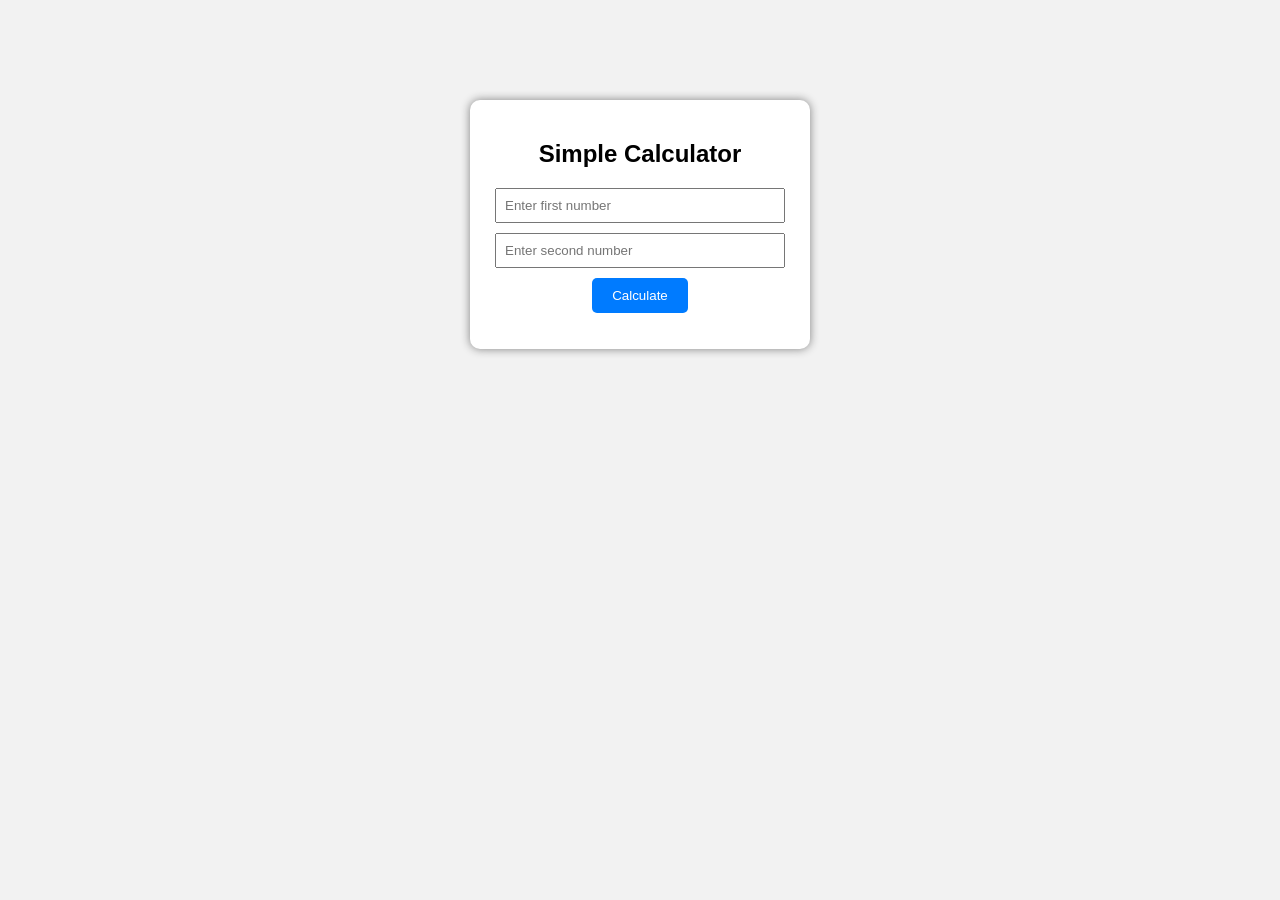
<file: mid term 1 solution/index.html>
<!DOCTYPE html>
<html>
<head>
    <title>Simple Calculator</title>
    <link rel="stylesheet" href="style.css">
</head>
<body>
<div class="container">
<h2>Simple Calculator</h2>
<input type="number" id="num1" placeholder="Enter first number">
<input type="number" id="num2" placeholder="Enter second number">
<button onclick="calculate()">Calculate</button>
<p id="result"></p>
</div>
<script src="script.js"></script>
</body>
</html>
</file>
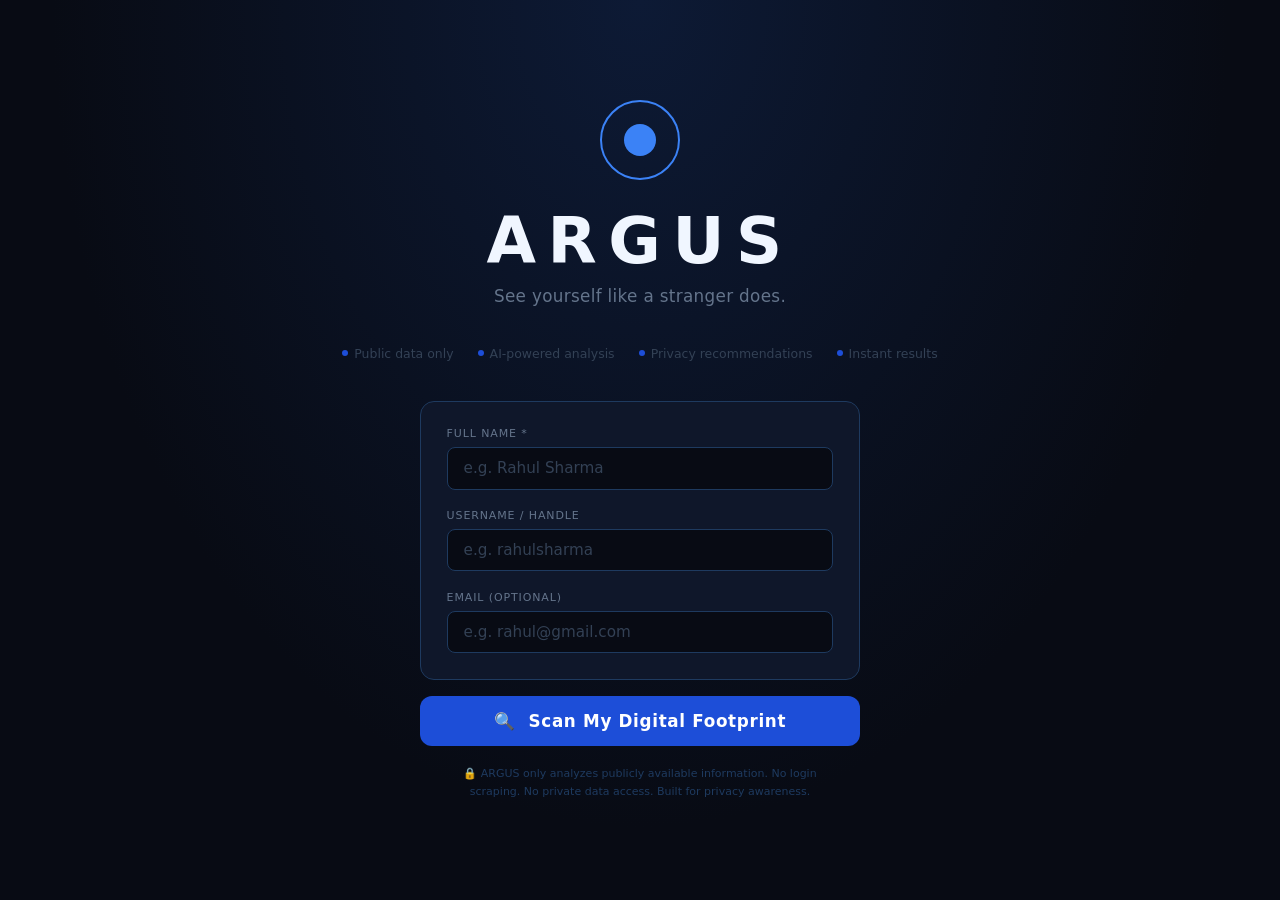
<file: argus.html>
<!DOCTYPE html>
<html lang="en">
<head>
<meta charset="UTF-8"/>
<meta name="viewport" content="width=device-width, initial-scale=1.0"/>
<title>ARGUS — Digital Footprint Scanner</title>
<style>
*{box-sizing:border-box;margin:0;padding:0;}
body{font-family:'Inter',system-ui,sans-serif;background:#080b14;color:#e2e8f0;min-height:100vh;}
.screen{display:none;width:100%;}
.screen.active{display:flex;flex-direction:column;}

/* LANDING */
#s-land{align-items:center;justify-content:center;min-height:100vh;text-align:center;padding:3rem 2rem;background:radial-gradient(ellipse at 50% 0%,#0d1a35 0%,#080b14 65%);}
.eye-ring{width:80px;height:80px;margin:0 auto 1.5rem;border-radius:50%;border:2px solid #3b82f6;display:flex;align-items:center;justify-content:center;position:relative;animation:pulse-ring 2.5s ease-in-out infinite;}
@keyframes pulse-ring{0%,100%{box-shadow:0 0 0 0 rgba(59,130,246,0.4);}50%{box-shadow:0 0 0 14px rgba(59,130,246,0);}}
.eye-ring::before{content:'';width:32px;height:32px;border-radius:50%;background:#3b82f6;animation:pulse-core 2.5s ease-in-out infinite;}
@keyframes pulse-core{0%,100%{opacity:1;transform:scale(1);}50%{opacity:0.5;transform:scale(0.8);}}
.logo-title{font-size:clamp(2.4rem,6vw,4rem);font-weight:700;letter-spacing:0.18em;color:#f0f6ff;text-transform:uppercase;margin-bottom:0.5rem;}
.logo-tag{font-size:1.05rem;color:#64748b;margin-bottom:2.5rem;font-weight:300;letter-spacing:0.02em;}
.input-wrap{width:100%;max-width:440px;background:#0f172a;border:1px solid #1e3a5f;border-radius:14px;padding:1.6rem;margin-bottom:1rem;}
.input-label{display:block;font-size:11px;color:#64748b;letter-spacing:0.08em;text-transform:uppercase;margin-bottom:0.45rem;text-align:left;}
.input-field{width:100%;background:#080b14;border:1px solid #1e3a5f;border-radius:8px;padding:0.7rem 1rem;color:#e2e8f0;font-size:0.95rem;outline:none;transition:border-color 0.2s;font-family:inherit;margin-bottom:1rem;}
.input-field:last-of-type{margin-bottom:0;}
.input-field:focus{border-color:#3b82f6;}
.input-field::placeholder{color:#334155;}
.btn-scan{width:100%;max-width:440px;background:#1d4ed8;color:#fff;border:none;border-radius:12px;padding:0.95rem 2rem;font-size:1.05rem;font-weight:600;cursor:pointer;letter-spacing:0.04em;transition:background 0.2s,transform 0.1s;font-family:inherit;}
.btn-scan:hover{background:#2563eb;}
.btn-scan:active{transform:scale(0.98);}
.land-note{font-size:11px;color:#1e3a5f;margin-top:1.2rem;max-width:400px;line-height:1.6;}
.land-features{display:flex;gap:1.5rem;margin-bottom:2.5rem;flex-wrap:wrap;justify-content:center;}
.land-feat{font-size:0.78rem;color:#334155;display:flex;align-items:center;gap:6px;}
.feat-dot{width:6px;height:6px;border-radius:50%;background:#1d4ed8;}

/* LOADING */
#s-load{align-items:center;justify-content:center;min-height:100vh;padding:3rem 2rem;text-align:center;background:#080b14;}
.scan-eye-wrap{width:100px;height:100px;margin:0 auto 2rem;position:relative;}
.scan-eye-wrap svg{width:100%;height:100%;}
.scan-label{font-size:1.15rem;font-weight:600;color:#e2e8f0;margin-bottom:0.3rem;}
.scan-sub{font-size:0.82rem;color:#475569;margin-bottom:2rem;font-family:monospace;}
.progress-bar-wrap{width:100%;max-width:420px;background:#1e293b;border-radius:20px;height:5px;overflow:hidden;margin:0 auto 2.2rem;}
.progress-bar-fill{height:100%;background:linear-gradient(90deg,#1d4ed8,#38bdf8);border-radius:20px;width:0%;transition:width 0.7s cubic-bezier(.4,0,.2,1);}
.steps-list{list-style:none;width:100%;max-width:400px;text-align:left;margin:0 auto;}
.step-item{display:flex;align-items:center;gap:12px;padding:0.6rem 0.9rem;border-radius:8px;font-size:0.88rem;color:#475569;transition:color 0.3s,background 0.3s;margin-bottom:0.3rem;}
.step-item.active{color:#e2e8f0;background:#0f172a;}
.step-item.done{color:#22c55e;}
.step-dot{width:8px;height:8px;border-radius:50%;background:#1e293b;flex-shrink:0;transition:background 0.3s;font-size:9px;display:flex;align-items:center;justify-content:center;}
.step-item.active .step-dot{background:#3b82f6;animation:blink 0.9s ease-in-out infinite;}
.step-item.done .step-dot{background:#22c55e;}
@keyframes blink{0%,100%{opacity:1;}50%{opacity:0.2;}}

/* DASHBOARD */
#s-dash{flex-direction:column;min-height:100vh;}
.dash-top{display:flex;align-items:center;justify-content:space-between;padding:1rem 2rem;border-bottom:1px solid #0f172a;background:#080b14;position:sticky;top:0;z-index:10;}
.dash-logo{font-size:1rem;font-weight:700;color:#3b82f6;letter-spacing:0.12em;}
.dash-user{font-size:0.82rem;color:#475569;max-width:200px;overflow:hidden;text-overflow:ellipsis;white-space:nowrap;}
.dash-btns{display:flex;gap:8px;}
.btn-sm{font-size:0.78rem;color:#64748b;background:#0f172a;border:1px solid #1e293b;border-radius:6px;padding:0.35rem 0.8rem;cursor:pointer;font-family:inherit;transition:color 0.2s,border-color 0.2s;}
.btn-sm:hover{color:#e2e8f0;border-color:#334155;}
.dash-body{padding:1.5rem 2rem;max-width:1100px;margin:0 auto;width:100%;}

/* Shock Banner */
.shock-banner{background:linear-gradient(135deg,#1a0808,#1a0d08);border:1px solid #7f1d1d;border-radius:12px;padding:1.2rem 1.5rem;margin-bottom:1.5rem;display:flex;align-items:flex-start;gap:14px;}
.shock-icon{width:36px;height:36px;border-radius:50%;background:#7f1d1d;display:flex;align-items:center;justify-content:center;font-size:16px;font-weight:700;color:#ef4444;flex-shrink:0;}
.shock-text h3{font-size:1rem;font-weight:600;color:#ef4444;margin-bottom:0.3rem;}
.shock-text p{font-size:0.82rem;color:#991b1b;line-height:1.55;}

/* Stats row */
.stats-row{display:grid;grid-template-columns:repeat(4,minmax(0,1fr));gap:12px;margin-bottom:1.5rem;}
.stat-card{background:#0f172a;border:1px solid #1e293b;border-radius:12px;padding:1rem 1.2rem;text-align:center;}
.stat-card .s-label{font-size:10px;color:#475569;text-transform:uppercase;letter-spacing:0.08em;margin-bottom:0.5rem;display:block;}
.stat-card .s-val{font-size:1.8rem;font-weight:700;color:#e2e8f0;line-height:1;}
.stat-card .s-unit{font-size:0.7rem;color:#475569;margin-top:0.2rem;}

/* Two-col & Three-col */
.two-col{display:grid;grid-template-columns:1fr 1fr;gap:12px;margin-bottom:12px;}
.three-col{display:grid;grid-template-columns:1fr 1fr 1fr;gap:12px;margin-bottom:12px;}

/* Section card */
.sec-card{background:#0f172a;border:1px solid #1e293b;border-radius:12px;padding:1.1rem 1.3rem;}
.sec-label{font-size:10px;color:#475569;text-transform:uppercase;letter-spacing:0.09em;margin-bottom:0.9rem;display:block;}
.profile-text{font-size:0.85rem;color:#94a3b8;line-height:1.7;}

/* Risk meter */
.risk-meter{text-align:center;display:flex;flex-direction:column;align-items:center;}
.risk-gauge-wrap{position:relative;width:120px;height:120px;margin-bottom:0.7rem;}
.risk-gauge-wrap svg{width:100%;height:100%;}
.risk-num-overlay{position:absolute;top:50%;left:50%;transform:translate(-50%,-50%);text-align:center;}
.risk-big-num{font-size:1.8rem;font-weight:700;line-height:1;}
.risk-unit{font-size:9px;color:#475569;}
.risk-level-badge{font-size:0.82rem;font-weight:700;padding:0.25rem 0.8rem;border-radius:20px;margin-bottom:0.5rem;}
.risk-quote{font-size:0.72rem;color:#475569;line-height:1.5;max-width:160px;}

/* Links */
.link-item{display:flex;align-items:center;gap:10px;padding:0.55rem 0;border-bottom:1px solid #0d131f;font-size:0.82rem;}
.link-item:last-child{border-bottom:none;}
.link-favicon{width:14px;height:14px;border-radius:3px;background:#1e293b;flex-shrink:0;display:flex;align-items:center;justify-content:center;font-size:8px;color:#64748b;}
.link-url{color:#60a5fa;text-decoration:none;overflow:hidden;text-overflow:ellipsis;white-space:nowrap;flex:1;}
.link-url:hover{text-decoration:underline;}
.link-src{font-size:0.7rem;color:#334155;flex-shrink:0;background:#0d131f;padding:2px 6px;border-radius:4px;}

/* Entity chips */
.chips-wrap{display:flex;flex-wrap:wrap;gap:7px;}
.chip{background:#1e293b;border:1px solid #334155;border-radius:20px;padding:0.28rem 0.75rem;font-size:0.75rem;color:#94a3b8;display:flex;align-items:center;gap:5px;cursor:default;}
.chip:hover{background:#263244;}
.chip.loc{border-color:#1d4ed8;color:#93c5fd;background:#0c1a33;}
.chip.org{border-color:#5b21b6;color:#c4b5fd;background:#130d24;}
.chip.email{border-color:#0f766e;color:#5eead4;background:#071a18;}
.chip.person{border-color:#854d0e;color:#fcd34d;background:#1c1004;}
.chip.phone{border-color:#6b21a8;color:#e879f9;background:#160d20;}

/* Risk factors */
.factor-item{display:flex;align-items:center;gap:10px;padding:0.5rem 0;border-bottom:1px solid #0d131f;font-size:0.83rem;}
.factor-item:last-child{border-bottom:none;}
.factor-badge{width:18px;height:18px;border-radius:50%;display:flex;align-items:center;justify-content:center;font-size:9px;font-weight:700;flex-shrink:0;}
.f-danger{background:#7f1d1d;color:#ef4444;}
.f-warn{background:#78350f;color:#f59e0b;}
.f-ok{background:#14532d;color:#22c55e;}

/* Recommendations */
.rec-item{display:flex;align-items:flex-start;gap:10px;padding:0.6rem 0.9rem;margin-bottom:7px;background:#051a10;border:1px solid #14532d;border-radius:8px;font-size:0.82rem;color:#86efac;line-height:1.5;}
.rec-icon{flex-shrink:0;font-size:14px;margin-top:1px;color:#22c55e;}
.rec-item:last-child{margin-bottom:0;}

/* Bottom bar */
.bottom-btns{display:flex;gap:12px;margin-top:1.5rem;padding-top:1.5rem;border-top:1px solid #0f172a;}
.btn-primary{flex:1;background:#1d4ed8;color:#fff;border:none;border-radius:10px;padding:0.75rem;font-size:0.88rem;cursor:pointer;font-family:inherit;font-weight:600;transition:background 0.2s;}
.btn-primary:hover{background:#2563eb;}
.btn-secondary{flex:1;background:#0f172a;color:#64748b;border:1px solid #1e293b;border-radius:10px;padding:0.75rem;font-size:0.88rem;cursor:pointer;font-family:inherit;font-weight:500;transition:all 0.2s;}
.btn-secondary:hover{color:#e2e8f0;border-color:#334155;}

.disclaimer{font-size:10px;color:#1e293b;text-align:center;padding:1rem 2rem 1.5rem;line-height:1.6;}

/* Responsive */
@media(max-width:700px){
  .stats-row{grid-template-columns:1fr 1fr;}
  .two-col,.three-col{grid-template-columns:1fr;}
  .dash-body{padding:1rem;}
  .dash-top{padding:0.9rem 1rem;}
  .shock-banner{flex-direction:column;gap:10px;}
}
@media(max-width:400px){
  .stats-row{grid-template-columns:1fr 1fr;}
}

/* Toast */
.toast{position:fixed;bottom:2rem;left:50%;transform:translateX(-50%) translateY(60px);background:#1d4ed8;color:#fff;padding:0.7rem 1.5rem;border-radius:10px;font-size:0.85rem;opacity:0;transition:opacity 0.3s,transform 0.3s;pointer-events:none;z-index:999;}
.toast.show{opacity:1;transform:translateX(-50%) translateY(0);}
</style>
</head>
<body>

<!-- LANDING -->
<div id="s-land" class="screen active">
  <div class="eye-ring"></div>
  <div class="logo-title">ARGUS</div>
  <div class="logo-tag">See yourself like a stranger does.</div>
  <div class="land-features">
    <span class="land-feat"><span class="feat-dot"></span>Public data only</span>
    <span class="land-feat"><span class="feat-dot"></span>AI-powered analysis</span>
    <span class="land-feat"><span class="feat-dot"></span>Privacy recommendations</span>
    <span class="land-feat"><span class="feat-dot"></span>Instant results</span>
  </div>
  <div class="input-wrap">
    <label class="input-label">Full Name *</label>
    <input class="input-field" id="inp-name" type="text" placeholder="e.g. Rahul Sharma" autocomplete="name"/>
    <label class="input-label" style="margin-top:0.2rem">Username / Handle</label>
    <input class="input-field" id="inp-user" type="text" placeholder="e.g. rahulsharma" autocomplete="off"/>
    <label class="input-label" style="margin-top:0.2rem">Email (optional)</label>
    <input class="input-field" id="inp-email" type="email" placeholder="e.g. rahul@gmail.com" autocomplete="email"/>
  </div>
  <button class="btn-scan" id="btn-scan-start">&#x1F50D;&nbsp; Scan My Digital Footprint</button>
  <p class="land-note">&#x1F512; ARGUS only analyzes publicly available information. No login scraping. No private data access. Built for privacy awareness.</p>
</div>

<!-- LOADING -->
<div id="s-load" class="screen">
  <div class="scan-eye-wrap">
    <svg viewBox="0 0 100 100" fill="none" xmlns="http://www.w3.org/2000/svg">
      <circle cx="50" cy="50" r="46" stroke="#1e3a5f" stroke-width="1.5"/>
      <circle cx="50" cy="50" r="36" stroke="#1d4ed8" stroke-width="1" stroke-dasharray="5 4">
        <animateTransform attributeName="transform" type="rotate" from="0 50 50" to="360 50 50" dur="3s" repeatCount="indefinite"/>
      </circle>
      <circle cx="50" cy="50" r="24" stroke="#3b82f6" stroke-width="1" stroke-dasharray="3 6" opacity="0.5">
        <animateTransform attributeName="transform" type="rotate" from="360 50 50" to="0 50 50" dur="5s" repeatCount="indefinite"/>
      </circle>
      <circle cx="50" cy="50" r="14" fill="#0f172a" stroke="#1d4ed8" stroke-width="1.5"/>
      <circle cx="50" cy="50" r="8" fill="#3b82f6">
        <animate attributeName="opacity" values="1;0.3;1" dur="1.4s" repeatCount="indefinite"/>
        <animate attributeName="r" values="8;6;8" dur="1.4s" repeatCount="indefinite"/>
      </circle>
      <circle cx="50" cy="50" r="3" fill="#bfdbfe"/>
    </svg>
  </div>
  <div class="scan-label" id="scan-label">Initializing scan…</div>
  <div class="scan-sub" id="scan-sub">Connecting to public data sources</div>
  <div class="progress-bar-wrap">
    <div class="progress-bar-fill" id="prog-fill"></div>
  </div>
  <ul class="steps-list" id="steps-list">
    <li class="step-item" data-step="0"><span class="step-dot"></span>Searching public sources</li>
    <li class="step-item" data-step="1"><span class="step-dot"></span>Scanning social profiles</li>
    <li class="step-item" data-step="2"><span class="step-dot"></span>Extracting named entities</li>
    <li class="step-item" data-step="3"><span class="step-dot"></span>Building your digital identity</li>
    <li class="step-item" data-step="4"><span class="step-dot"></span>Calculating exposure risks</li>
    <li class="step-item" data-step="5"><span class="step-dot"></span>Generating recommendations</li>
  </ul>
</div>

<!-- DASHBOARD -->
<div id="s-dash" class="screen">
  <div class="dash-top">
    <div class="dash-logo">&#x1F441; ARGUS</div>
    <div class="dash-user" id="dash-username">—</div>
    <div class="dash-btns">
      <button class="btn-sm" id="btn-rescan">&#x1F504; Scan Again</button>
      <button class="btn-sm" id="btn-export">&#x1F4E5; Export</button>
    </div>
  </div>

  <div class="dash-body">

    <!-- Shock banner -->
    <div class="shock-banner">
      <div class="shock-icon">!</div>
      <div class="shock-text">
        <h3>A stranger can find this about you in under 5 seconds.</h3>
        <p>Your name, location, email, and social presence are indexed across multiple public platforms and searchable by anyone — right now, without any special tools.</p>
      </div>
    </div>

    <!-- Stats -->
    <div class="stats-row">
      <div class="stat-card">
        <span class="s-label">Sources Found</span>
        <div class="s-val" id="stat-sources">—</div>
        <div class="s-unit">public pages</div>
      </div>
      <div class="stat-card">
        <span class="s-label">Risk Score</span>
        <div class="s-val" id="stat-risk" style="color:#ef4444">—</div>
        <div class="s-unit" id="stat-risk-label">out of 100</div>
      </div>
      <div class="stat-card">
        <span class="s-label">Entities Found</span>
        <div class="s-val" id="stat-entities" style="color:#f59e0b">—</div>
        <div class="s-unit">data points</div>
      </div>
      <div class="stat-card">
        <span class="s-label">Platforms</span>
        <div class="s-val" id="stat-platforms" style="color:#60a5fa">—</div>
        <div class="s-unit">profiles indexed</div>
      </div>
    </div>

    <!-- Profile + Risk -->
    <div class="two-col">
      <div class="sec-card">
        <span class="sec-label">&#x1F916; AI-Generated Profile Summary</span>
        <p class="profile-text" id="profile-text"></p>
      </div>
      <div class="sec-card risk-meter">
        <span class="sec-label">&#x26A0; Privacy Risk Score</span>
        <div class="risk-gauge-wrap">
          <svg viewBox="0 0 120 120" fill="none" xmlns="http://www.w3.org/2000/svg" id="risk-svg">
            <circle cx="60" cy="60" r="50" stroke="#1e293b" stroke-width="8" fill="none"/>
            <circle cx="60" cy="60" r="50" stroke="#ef4444" stroke-width="8" fill="none"
              stroke-linecap="round"
              stroke-dasharray="314"
              stroke-dashoffset="314"
              transform="rotate(-90 60 60)"
              id="risk-arc"/>
          </svg>
          <div class="risk-num-overlay">
            <div class="risk-big-num" id="risk-num">0</div>
            <div class="risk-unit">/100</div>
          </div>
        </div>
        <div class="risk-level-badge" id="risk-level-badge">—</div>
        <div class="risk-quote">"A stranger could identify your location and social presence in seconds."</div>
      </div>
    </div>

    <!-- Links + Factors -->
    <div class="two-col">
      <div class="sec-card">
        <span class="sec-label">&#x1F517; Public Links Found</span>
        <div id="links-list"></div>
      </div>
      <div class="sec-card">
        <span class="sec-label">&#x1F4CB; Risk Breakdown</span>
        <div id="factors-list"></div>
      </div>
    </div>

    <!-- Data Exposure chips -->
    <div class="sec-card" style="margin-bottom:12px">
      <span class="sec-label">&#x1F9E9; Data Exposure Map</span>
      <div class="chips-wrap" id="chips-wrap"></div>
    </div>

    <!-- Recommendations -->
    <div class="sec-card">
      <span class="sec-label">&#x1F6E1; Recommendations — Fix Your Footprint</span>
      <div id="recs-list"></div>
    </div>

    <div class="bottom-btns">
      <button class="btn-primary" id="btn-back">&#x1F3E0; Back to Home</button>
      <button class="btn-secondary" id="btn-export2">&#x1F4BE; Download Report</button>
    </div>

  </div>

  <div class="disclaimer">
    &#x1F512; ARGUS only analyzes publicly available information. No login scraping. No private data access. This tool is built for personal privacy awareness — not surveillance. Always obtain explicit consent before scanning another person.
  </div>
</div>

<!-- Toast -->
<div class="toast" id="toast"></div>

<script>
const $ = id => document.getElementById(id);

function showScreen(id) {
  document.querySelectorAll('.screen').forEach(s => s.classList.remove('active'));
  $(id).classList.add('active');
  window.scrollTo(0, 0);
}

function showToast(msg) {
  const t = $('toast');
  t.textContent = msg;
  t.classList.add('show');
  setTimeout(() => t.classList.remove('show'), 2800);
}

// ── Data Generator ──────────────────────────────────────────────────────────
function generateData(name, username, email) {
  const n = name || 'Demo User';
  const u = username || n.toLowerCase().replace(/\s+/g, '.');
  const e = email || (u + '@gmail.com');
  const score = Math.floor(Math.random() * 30) + 55;
  const level = score >= 70 ? 'HIGH' : score >= 45 ? 'MEDIUM' : 'LOW';
  const lc = score >= 70 ? '#ef4444' : score >= 45 ? '#f59e0b' : '#22c55e';
  const lb = score >= 70 ? '#1a0808' : score >= 45 ? '#1c1004' : '#051a10';
  const lbr = score >= 70 ? '#7f1d1d' : score >= 45 ? '#78350f' : '#14532d';

  const firstName = n.split(' ')[0];
  const platforms = ['LinkedIn', 'GitHub', 'Twitter', 'Medium', 'Reddit', 'Dev.to'];
  const numPlatforms = Math.floor(Math.random() * 2) + 3;
  const activePlatforms = platforms.slice(0, numPlatforms);

  return {
    name: n, username: u, email: e, score, level,
    levelColor: lc, levelBg: lb, levelBorder: lbr,
    sources: Math.floor(Math.random() * 4) + 5,
    entities: Math.floor(Math.random() * 10) + 10,
    platforms: numPlatforms,
    summary: `Multiple public profiles detected for ${n} across ${activePlatforms.join(', ')}. Your name appears in ${Math.floor(Math.random()*5)+5} indexed sources. Location data, organizational affiliations, and contact information are publicly accessible to anyone performing a basic search. An AI analysis of your footprint suggests a ${level.toLowerCase()} privacy exposure level — meaning a determined individual could build a detailed profile within minutes.`,
    links: [
      { url: `linkedin.com/in/${u}`, src: 'LinkedIn' },
      { url: `github.com/${u}`, src: 'GitHub' },
      { url: `twitter.com/${u}`, src: 'Twitter' },
      { url: `medium.com/@${u}`, src: 'Medium' },
      { url: `${u}.dev`, src: 'Personal' },
      { url: `reddit.com/user/${u}`, src: 'Reddit' },
    ].slice(0, numPlatforms + 1),
    chips: [
      { label: 'India', cls: 'loc', icon: '📍' },
      { label: 'Mumbai', cls: 'loc', icon: '📍' },
      { label: e, cls: 'email', icon: '📧' },
      { label: 'TechCorp Ltd', cls: 'org', icon: '🏢' },
      { label: 'IIT Delhi', cls: 'org', icon: '🎓' },
      { label: n, cls: 'person', icon: '👤' },
      { label: firstName + ' Dev', cls: 'person', icon: '👤' },
      { label: '+91 98765 XXXXX', cls: 'phone', icon: '📞' },
    ],
    factors: [
      { label: 'Email exposed publicly', state: 'danger' },
      { label: 'Social profiles indexed', state: 'danger' },
      { label: 'Location data visible', state: 'warn' },
      { label: 'Organization data exposed', state: 'warn' },
      { label: 'Data broker listing detected', state: score > 65 ? 'danger' : 'warn' },
      { label: 'Profile photos indexed', state: 'warn' },
      { label: 'Phone number hidden', state: 'ok' },
      { label: 'Home address not found', state: 'ok' },
    ],
    recs: [
      'Request removal from data broker sites: Spokeo, Whitepages, BeenVerified, Intelius.',
      'Use email aliases (SimpleLogin, Apple Hide My Email) to protect your real address.',
      'Review and restrict visibility on LinkedIn, GitHub, Twitter and all social platforms.',
      'Disable location tagging on all social posts and review app permissions.',
      'Use different usernames across platforms to prevent cross-platform profiling.',
      'Set up Google Alerts for your name to monitor future exposure.',
      'Enable two-factor authentication (2FA) on all online accounts immediately.',
      'Use a VPN to prevent IP-based location tracking.',
    ],
  };
}

// ── Loading Sequence ────────────────────────────────────────────────────────
function runLoader(cb) {
  const steps = document.querySelectorAll('.step-item');
  const labels = [
    ['Searching public sources…', 'Querying Google, Bing, DuckDuckGo indexes'],
    ['Scanning social profiles…', 'LinkedIn · GitHub · Twitter · Reddit'],
    ['Extracting named entities…', 'Running NER model (dslim/bert-base-NER)'],
    ['Building your digital identity…', 'Aggregating discovered data points'],
    ['Calculating exposure risks…', 'Scoring across 8 risk vectors'],
    ['Generating recommendations…', 'Finalizing privacy action plan'],
  ];
  const fill = $('prog-fill');
  fill.style.width = '3%';
  let i = 0;

  const tick = setInterval(() => {
    if (i < steps.length) {
      if (i > 0) {
        steps[i-1].classList.remove('active');
        steps[i-1].classList.add('done');
      }
      steps[i].classList.add('active');
      $('scan-label').textContent = labels[i][0];
      $('scan-sub').textContent = labels[i][1];
      fill.style.width = (((i + 1) / steps.length) * 100) + '%';
      i++;
    } else {
      clearInterval(tick);
      steps[steps.length - 1].classList.remove('active');
      steps[steps.length - 1].classList.add('done');
      fill.style.width = '100%';
      setTimeout(cb, 500);
    }
  }, 620);
}

// ── Risk Arc Animation ──────────────────────────────────────────────────────
function animateRisk(score, color) {
  const arc = $('risk-arc');
  const circumference = 314;
  const offset = circumference - (score / 100) * circumference;
  arc.style.stroke = color;
  arc.style.strokeDashoffset = circumference;

  let current = 0;
  const numEl = $('risk-num');
  numEl.style.color = color;
  const step = () => {
    current += 2;
    if (current > score) current = score;
    const o = circumference - (current / 100) * circumference;
    arc.style.strokeDashoffset = o;
    numEl.textContent = current;
    if (current < score) requestAnimationFrame(step);
  };
  setTimeout(() => requestAnimationFrame(step), 300);
}

// ── Render Dashboard ────────────────────────────────────────────────────────
function renderDashboard(d) {
  $('dash-username').textContent = d.name + ' — Scan Complete';
  $('stat-sources').textContent = d.sources;
  $('stat-risk').textContent = d.score;
  $('stat-risk').style.color = d.levelColor;
  $('stat-risk-label').textContent = d.level + ' risk';
  $('stat-entities').textContent = d.entities;
  $('stat-platforms').textContent = d.platforms;
  $('profile-text').textContent = d.summary;

  // Risk badge
  const badge = $('risk-level-badge');
  badge.textContent = d.level + ' RISK';
  badge.style.color = d.levelColor;
  badge.style.background = d.levelBg;
  badge.style.border = '1px solid ' + d.levelBorder;

  // Animate arc
  animateRisk(d.score, d.levelColor);

  // Links
  const srcIcons = { LinkedIn:'in', GitHub:'gh', Twitter:'tw', Medium:'me', Personal:'www', Reddit:'re', 'Dev.to':'dev' };
  $('links-list').innerHTML = d.links.map(l =>
    `<div class="link-item">
      <div class="link-favicon">${(srcIcons[l.src]||'?')}</div>
      <a class="link-url" href="https://${l.url}" target="_blank" rel="noopener">${l.url}</a>
      <span class="link-src">${l.src}</span>
    </div>`
  ).join('');

  // Chips
  $('chips-wrap').innerHTML = d.chips.map(c =>
    `<span class="chip ${c.cls}">${c.icon} ${c.label}</span>`
  ).join('');

  // Factors
  const iconMap = { danger: '✕', warn: '!', ok: '✓' };
  const clsMap  = { danger: 'f-danger', warn: 'f-warn', ok: 'f-ok' };
  const colMap  = { danger: '#ef4444', warn: '#f59e0b', ok: '#22c55e' };
  $('factors-list').innerHTML = d.factors.map(f =>
    `<div class="factor-item">
      <span class="factor-badge ${clsMap[f.state]}">${iconMap[f.state]}</span>
      <span style="color:${colMap[f.state]}">${f.label}</span>
    </div>`
  ).join('');

  // Recs
  $('recs-list').innerHTML = d.recs.map(r =>
    `<div class="rec-item"><span class="rec-icon">→</span>${r}</div>`
  ).join('');
}

// ── Reset loader ──────────────────────────────────────────────────────────────
function resetLoader() {
  document.querySelectorAll('.step-item').forEach(s => s.classList.remove('active','done'));
  $('prog-fill').style.width = '0%';
  $('scan-label').textContent = 'Initializing scan…';
  $('scan-sub').textContent = 'Connecting to public data sources';
}

// ── Events ───────────────────────────────────────────────────────────────────
$('btn-scan-start').onclick = () => {
  const name  = $('inp-name').value.trim();
  const user  = $('inp-user').value.trim();
  const email = $('inp-email').value.trim();
  if (!name) { showToast('Please enter your name to continue.'); return; }
  const data = generateData(name, user, email);
  resetLoader();
  showScreen('s-load');
  runLoader(() => {
    renderDashboard(data);
    showScreen('s-dash');
  });
};

function goHome() {
  $('inp-name').value = '';
  $('inp-user').value = '';
  $('inp-email').value = '';
  resetLoader();
  showScreen('s-land');
}

$('btn-rescan').onclick = goHome;
$('btn-back').onclick   = goHome;

const exportFn = () => {
  showToast('In the full build, this generates a downloadable PDF privacy report.');
};
$('btn-export').onclick  = exportFn;
$('btn-export2').onclick = exportFn;

[$('inp-name'),$('inp-user'),$('inp-email')].forEach(el => {
  el.addEventListener('keydown', e => { if(e.key==='Enter') $('btn-scan-start').click(); });
});
</script>
</body>
</html>
</file>
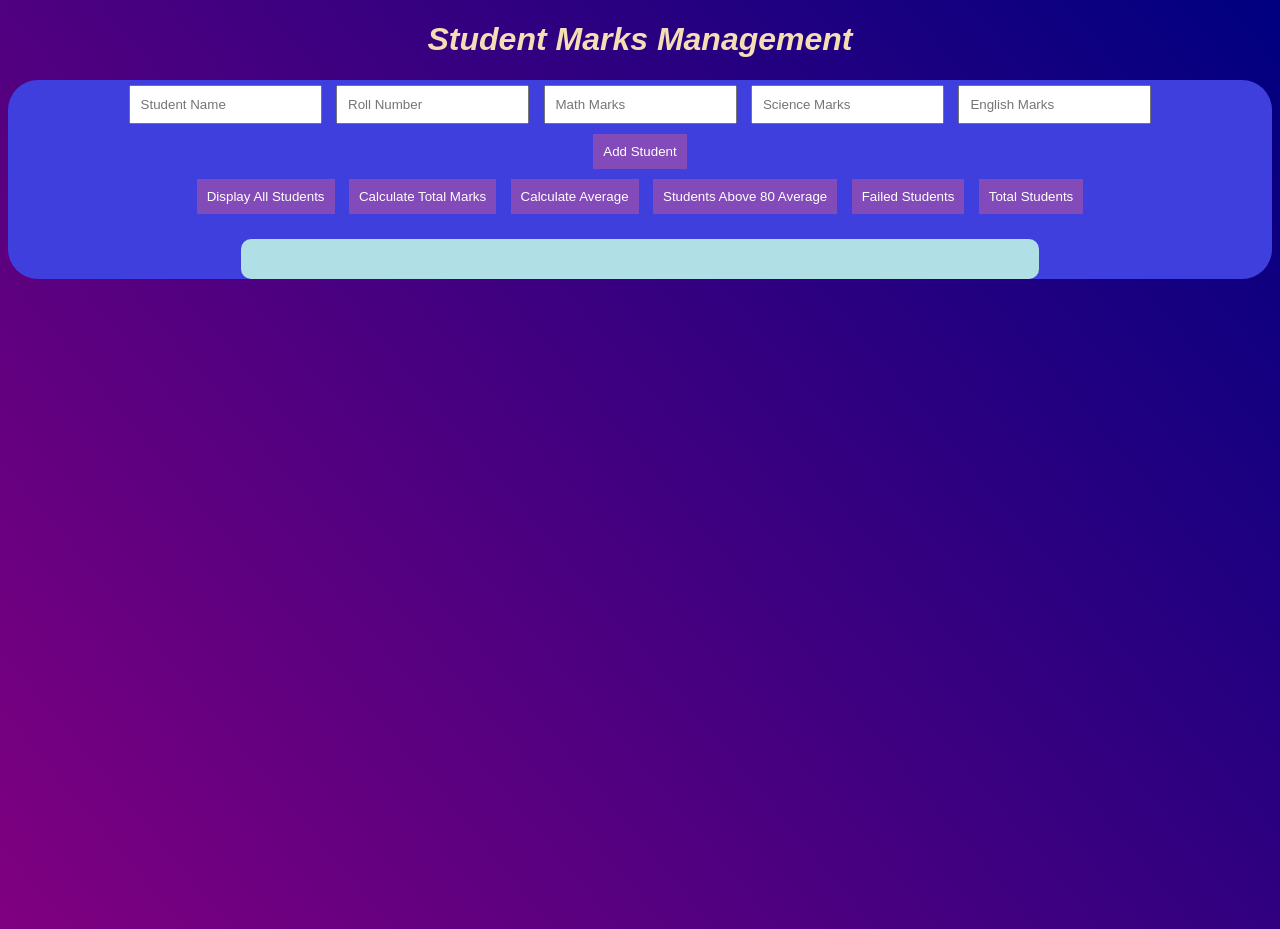
<file: assesment1.html>
<!-- Problem Statement:
Store and process student marks using variables, arrays, objects, loops, and conditional statements in JavaScript.
Create a web-based system where:
User enters:

Student Name

Roll Number

Marks in Math

Marks in Science

Marks in English

Each student record should be stored as an object inside an array.
Provide buttons to:

Display all students

Calculate total marks for each student

Calculate average marks

Display students who scored above 80 average marks

Display students who failed (average < 40)

Count total number of students

Display all results dynamically on the webpage.

Objective

Develop a web application using HTML, CSS, and JavaScript that:

Stores student data using objects inside an array

Uses variables to store input values

Uses loops to process student records

Uses conditional statements to classify pass/fail

Calculates total and average marks

Displays filtered student data on the webpage

Covers Syllabus

Variables

Arrays

Objects

Loops (for, for...of)

Conditional Statements (if, else)

Basic array processing

Expected Outcome

Student records are stored correctly.

Total and average marks are calculated.

Students with high marks and failed students are filtered correctly.

All results are displayed dynamically on the webpage.

Tools Required

HTML

CSS

JavaScript -->


<!DOCTYPE html>
<html>
<head>
    <title>Student Marks System</title>
    <link rel="stylesheet" href="assesment1.css">
</head>
<body>
<h1>Student Marks Management</h1>
<div class="box">
<div class="form">
    <input type="text" id="name" placeholder="Student Name">
    <input type="text" id="roll" placeholder="Roll Number">
    <input type="number" id="math" placeholder="Math Marks">
    <input type="number" id="science" placeholder="Science Marks">
    <input type="number" id="english" placeholder="English Marks">
    <br>
    <button onclick="addStudent()">Add Student</button>
</div>
<div class="buttons">
<button onclick="displayStudents()">Display All Students</button>
<button onclick="calculateTotal()">Calculate Total Marks</button>
<button onclick="calculateAverage()">Calculate Average</button>
<button onclick="showTopStudents()">Students Above 80 Average</button>
<button onclick="showFailedStudents()">Failed Students</button>
<button onclick="countStudents()">Total Students</button>
</div>
<div id="output"></div>
</div>
<script src="assesment1.js"></script>
</body>
</html>
</file>
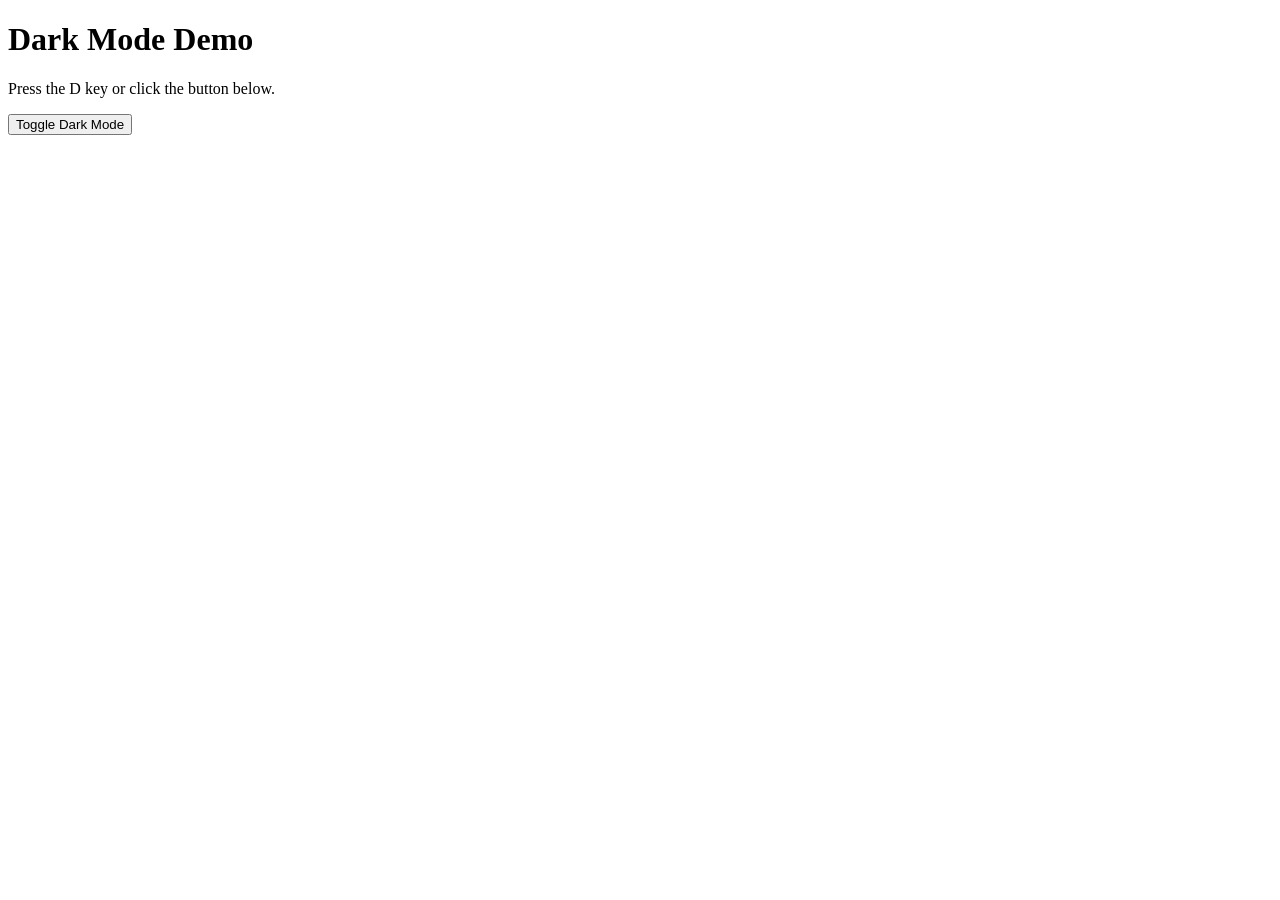
<file: assignment 3.html>
<!DOCTYPE html>
<html>
<head>
    <title>Dark Mode with JavaScript</title>
</head>
<body id="body">
    <h1>Dark Mode Demo</h1>
    <p>Press the D key or click the button below.</p>
    <button onclick="toggleMode()">Toggle Dark Mode</button>
    <script>
        let darkMode = false;
        function toggleMode() {
            if (!darkMode) {
                document.body.style.backgroundColor = "black";
                document.body.style.color = "white";
                darkMode = true;
            } else {
                document.body.style.backgroundColor = "white";
                document.body.style.color = "black";
                darkMode = false;
            }
        }
        document.addEventListener("keydown", function(event) {
            if (event.key === "d" || event.key === "D") {
                toggleMode();
            }
        });
    </script>
</body>
</html>
</file>
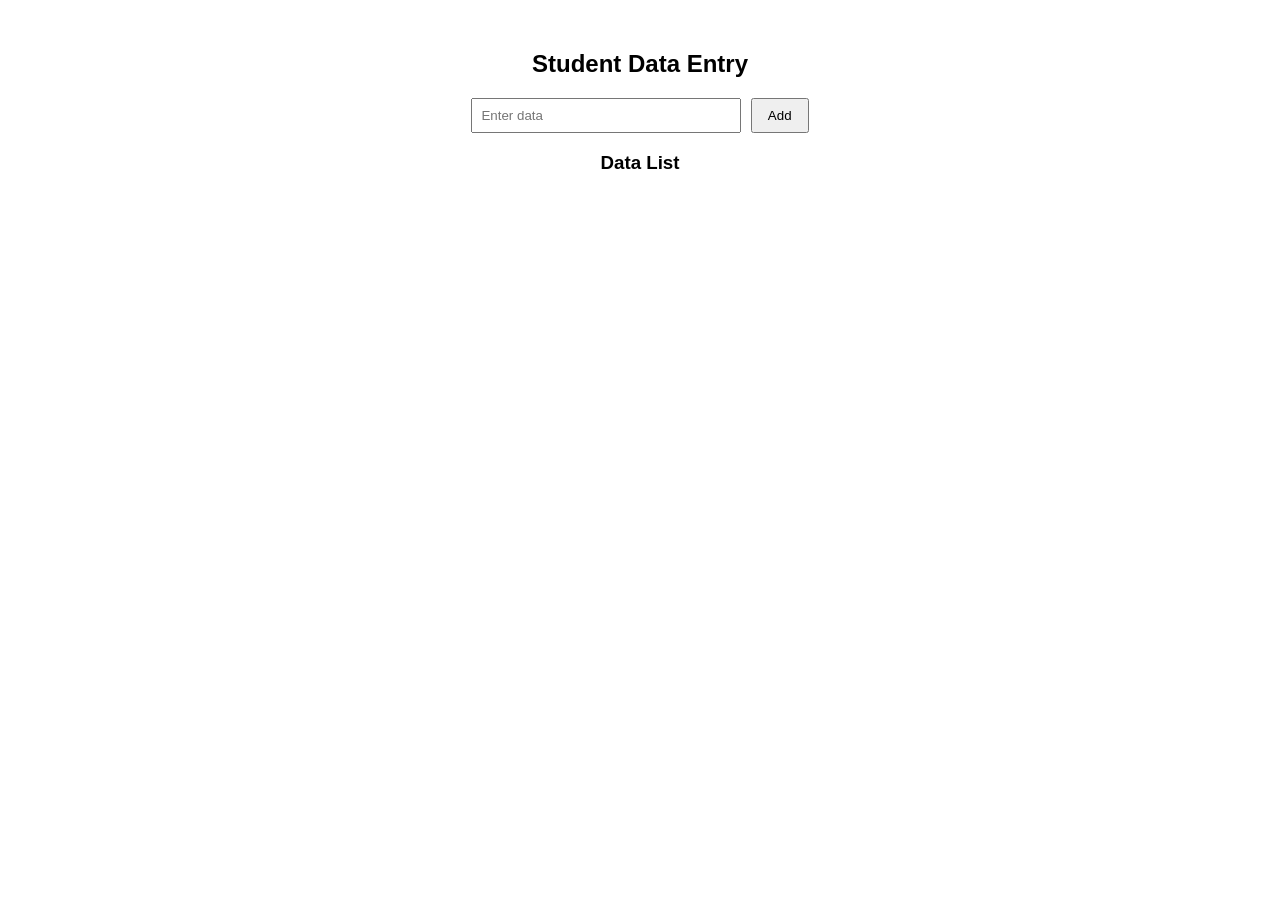
<file: assignment2.html>
<!DOCTYPE html>
<html>
<head>
    <title>Data Entry List</title>
    <style>
        body {
            font-family: Arial, sans-serif;
            text-align: center;
            margin-top: 50px;
        }

        input {
            padding: 8px;
            width: 250px;
        }

        button {
            padding: 8px 15px;
            margin-left: 5px;
            cursor: pointer;
        }

        ul {
            width: 300px;
            margin: 20px auto;
            text-align: left;
        }
    </style>
</head>
<body>
    <h2>Student Data Entry</h2>
    <input type="text" id="dataInput" placeholder="Enter data">
    <button onclick="addData()">Add</button>    <h3>Data List</h3>
    <ul id="dataList"></ul>
    <script>
        function addData() {
            let input = document.getElementById("dataInput");
            let value = input.value.trim();
            if (value === "") {
                alert("Please enter some data!");
                return;
            }
            let li = document.createElement("li");
            li.textContent = value;
            document.getElementById("dataList").appendChild(li);
           input.value = "";
            input.focus();
        }
    </script>
</body>
</html>
</file>
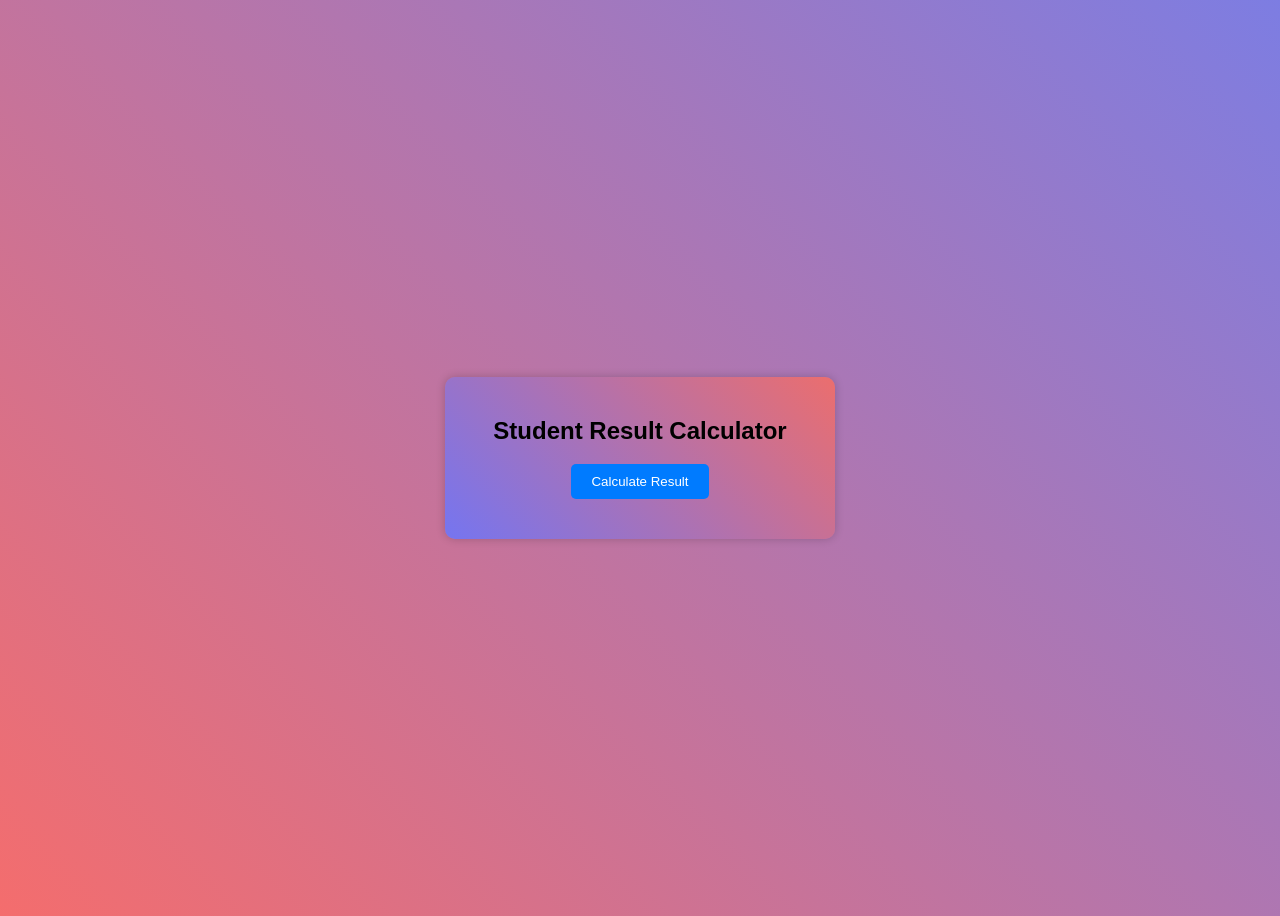
<file: END SEM PRACTICAL SEM 2.html>
<!DOCTYPE html>
<html lang="en">

<head>
    <meta charset="UTF-8">
    <meta name="viewport" content="width=device-width, initial-scale=1.0">
    <title>Student Result Calculator</title>

    <style>
        body {
            font-family: Arial, sans-serif;
            background: linear-gradient(45deg, rgb(244, 109, 109), rgb(125, 125, 226));
            display: flex;
            justify-content: center;
            align-items: center;
            height: 100vh;
        }

        .box {
            background: linear-gradient(45deg, rgb(117, 117, 240), rgb(235, 110, 110));
            padding: 20px;
            width: 350px;
            border-radius: 10px;
            box-shadow: 0 0 10px rgba(0, 0, 0, .2);
            text-align: center;
        }

        button {
            padding: 10px 20px;
            background: #007bff;
            color: white;
            border: none;
            border-radius: 5px;
            cursor: pointer;
        }

        button:hover {
            background: #0056b3;
        }

        #result {
            margin-top: 20px;
            text-align: left;
            font-weight: bold;
        }
    </style>
</head>

<body>

    <div class="box">
        <h2>Student Result Calculator</h2>

        <button onclick="calculate()">Calculate Result</button>

        <div id="result"></div>
    </div>

    <script>
        function calculate() {

            let n = parseInt(prompt("Enter Number of Subjects:"));

            if (isNaN(n) || n <= 0) {
                alert("Invalid Input");
                return;
            }

            let total = 0, fail = false;

            for (let i = 1; i <= n; i++) {

                let marks = parseFloat(prompt("Enter Marks of Subject " + i));

                if (isNaN(marks) || marks < 0 || marks > 100) {
                    alert("Invalid Marks");
                    return;
                }

                total += marks;

                if (marks < 33)
                    fail = true;
            }

            let avg = total / n;
            let grade;

            if (avg >= 90)
                grade = "A+";
            else if (avg >= 80)
                grade = "A";
            else if (avg >= 70)
                grade = "B";
            else if (avg >= 60)
                grade = "C";
            else if (avg >= 50)
                grade = "D";
            else
                grade = "F";

            let result = fail ? "Fail" : "Pass";

            document.getElementById("result").innerHTML =
                `
    <h3>Result</h3>
    Total Marks : ${total}<br>
    Average Marks : ${avg.toFixed(2)}<br>
    Grade : ${grade}<br>
    Result : ${result}
    `;
        }
    </script>

</body>

</html>
</file>
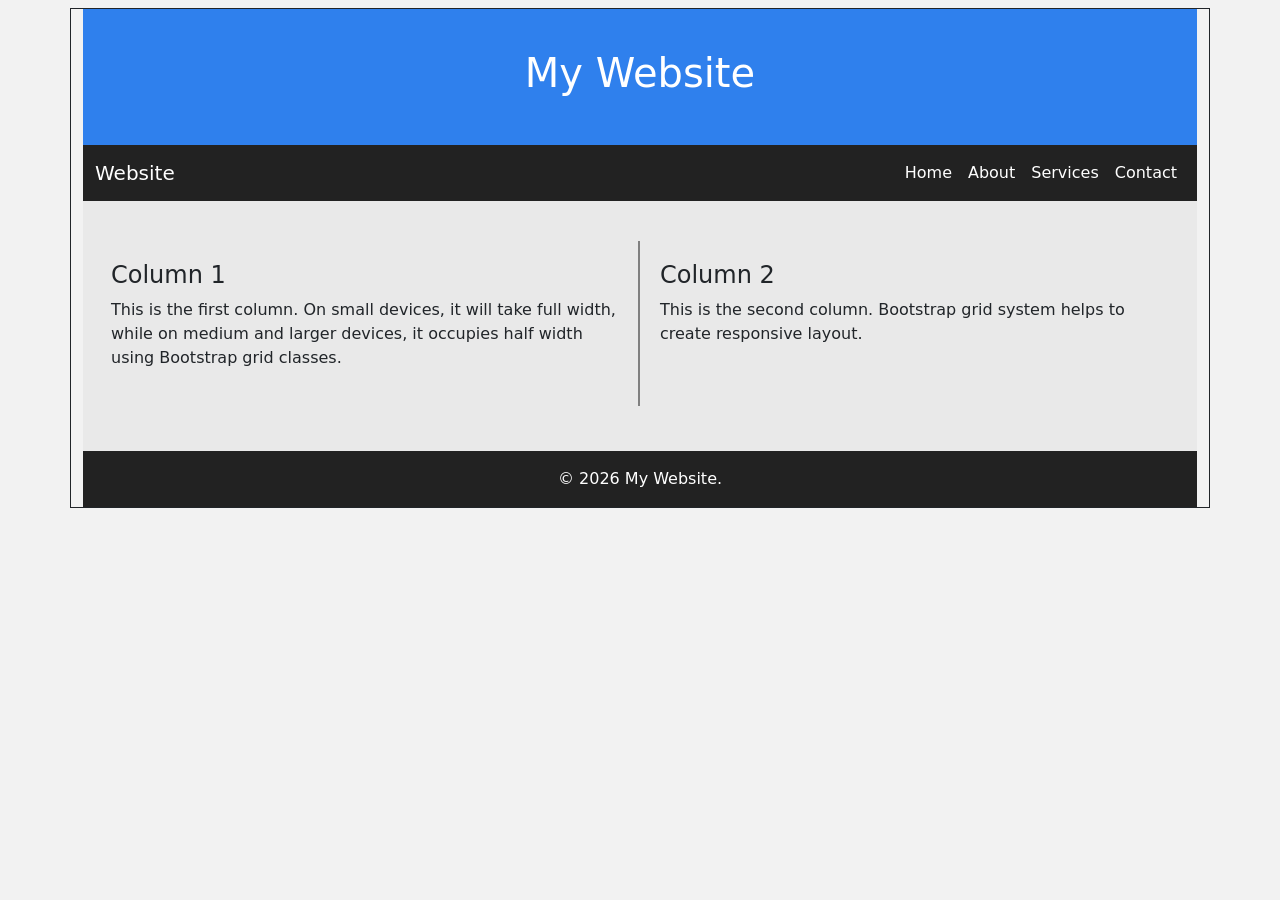
<file: exp1.html>
<!DOCTYPE html> 

<html lang="en"> 
<head> 
  <meta charset="UTF-8"> 
  <meta name="viewport" content="width=device-width, initial-scale=1.0"> 
  <link 
href="https://cdn.jsdelivr.net/npm/bootstrap@5.3.3/dist/css/bootstrap.min.css" 
        rel="stylesheet"> 
  <title>Responsive Web Page</title> 
</head> 
<body style="background-color:#f2f2f2;"> 
  <div class="container border border-dark mt-2"> 
 
    <!-- Header --> 
    <div style="background-color:#2f80ed; color:white; text-align:center; 
padding:40px;"> 
      <h1>My Website</h1> 
    </div> 
 
    <!-- Navbar --> 
    <nav class="navbar navbar-expand-lg" style="background-color:#222;"> 
      <div class="container-fluid"> 
        <a class="navbar-brand text-white" href="#">Website</a> 
        <button class="navbar-toggler bg-light" type="button" 
                data-bs-toggle="collapse" data-bs-target="#navbarNav"> 
          <span class="navbar-toggler-icon"></span> 
        </button> 
        <div class="collapse navbar-collapse justify-content-end" id="navbarNav"> 
          <ul class="navbar-nav"> 
            <li class="nav-item"><a class="nav-link text-white" 
href="#">Home</a></li> 
            <li class="nav-item"><a class="nav-link text-white" 
href="#">About</a></li> 
            <li class="nav-item"><a class="nav-link text-white" 
href="#">Services</a></li> 
            <li class="nav-item"><a class="nav-link text-white" 
href="#">Contact</a></li> 
          </ul> 
        </div> 
      </div> 
    </nav> 
 
    <!-- Main Content --> 
    <div style="padding:40px 20px; background-color:#e9e9e9; min-height:250px;"> 
      <div class="row"> 
        <div class="col-sm-12 col-md-6" style="padding:20px; border-right:2px solid 
gray;"> 
          <h4>Column 1</h4> 
          <p> 
            This is the first column. On small devices, it will take full width, 
            while on medium and larger devices, it occupies half width using 
            Bootstrap grid classes. 
          </p> 
        </div> 
        <div class="col-sm-12 col-md-6" style="padding:20px;"> 
          <h4>Column 2</h4> 
          <p> 
            This is the second column. Bootstrap grid system helps to create 
            responsive layout. 
          </p> 
        </div> 
</div> 
</div> 
<!-- Footer --> 
<div class="Footer"> 
<p class="text-center m-0 p-3" style="background-color:#222; color:white;"> 
&copy; 2026 My Website. 
</p> 
</div> 
</div> 
<script 
src="https://cdn.jsdelivr.net/npm/bootstrap@5.3.3/dist/js/bootstrap.bundle.min.js"> 
</script> 
</body> 
</html>
</file>
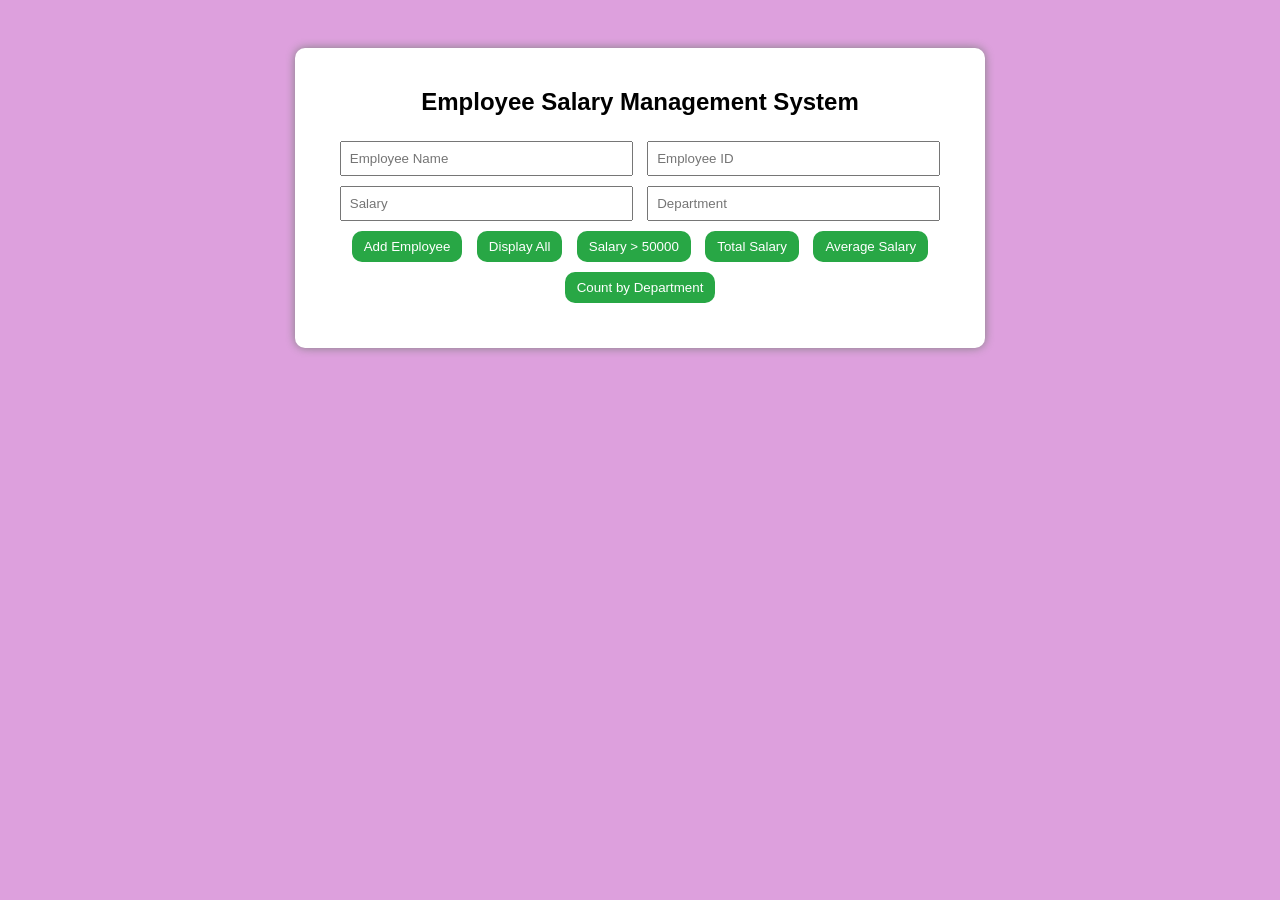
<file: exp4.html>
<!DOCTYPE html>
<html>
<head>
    <title>Employee Salary Management</title>
    <link rel="stylesheet" href="exp4.css">
</head>
<body>
<div class="container">
    <div class="flex">
    <h2>Employee Salary Management System</h2>
    <input type="text" id="name" placeholder="Employee Name">
    <input type="text" id="empId" placeholder="Employee ID">
    <input type="number" id="salary" placeholder="Salary">
    <input type="text" id="dept" placeholder="Department">
    <button onclick="addEmployee()">Add Employee</button>
    <button onclick="displayEmployees()">Display All</button>
    <button onclick="filterSalary()">Salary > 50000</button>
    <button onclick="totalSalary()">Total Salary</button>
    <button onclick="averageSalary()">Average Salary</button>
    <button onclick="countDepartment()">Count by Department</button>
    <div id="output"></div>
    </div>
</div>
<script src="exp4.js"></script>
</body>
</html>
</file>
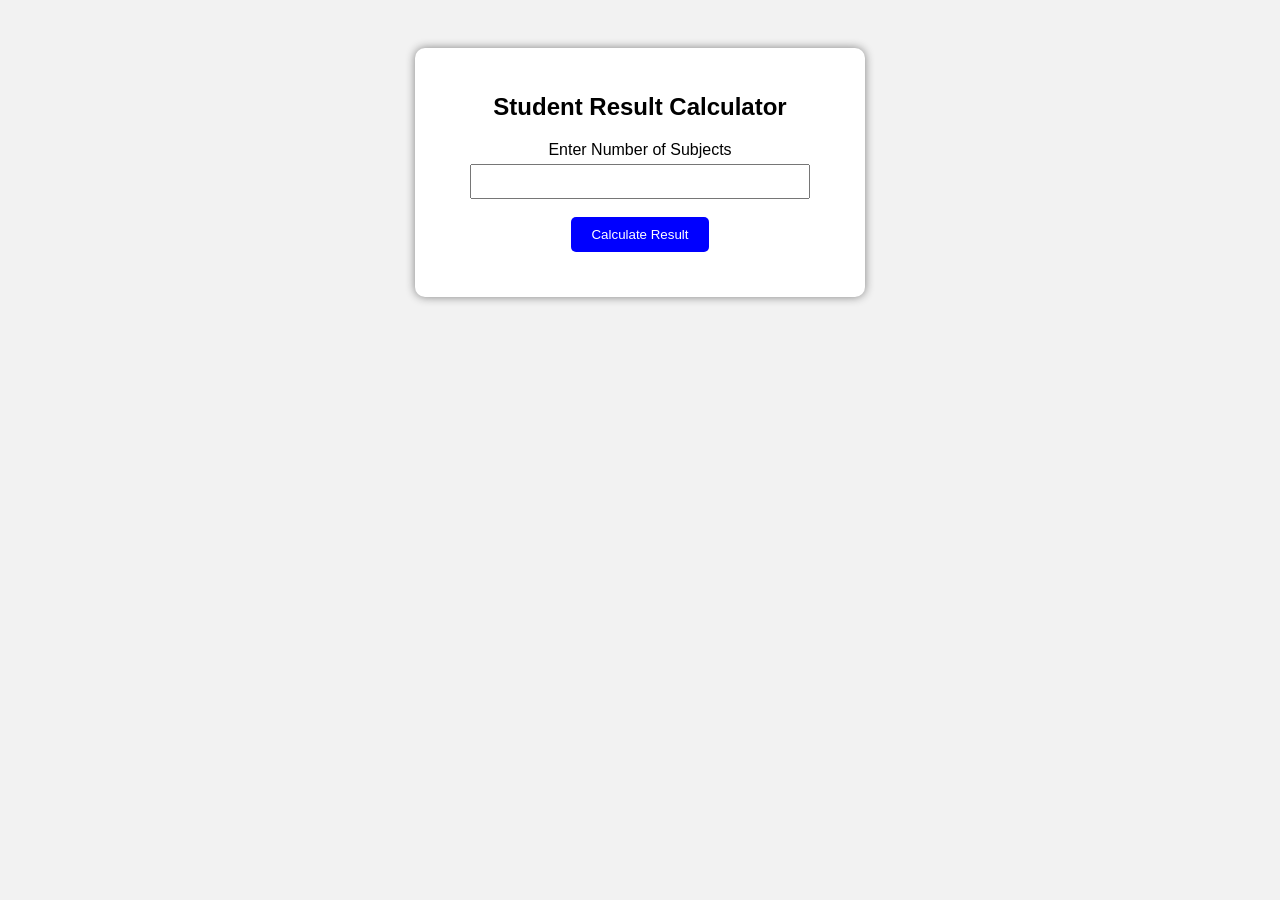
<file: exp5.html>
<!DOCTYPE html>
<html>
<head>
<title>Student Result Calculator</title>
<link rel="stylesheet" href="exp5.css">
</head>
<body>
<div class="container">
<h2>Student Result Calculator</h2>
<label for="subjects">Enter Number of Subjects</label><br>
<input type="number" id="subjects"><br><br>
<button onclick="calculateResult()">Calculate Result</button>
<div id="result"></div>
</div>
<script src="exp5.js"></script>
</body>
</html>
</file>
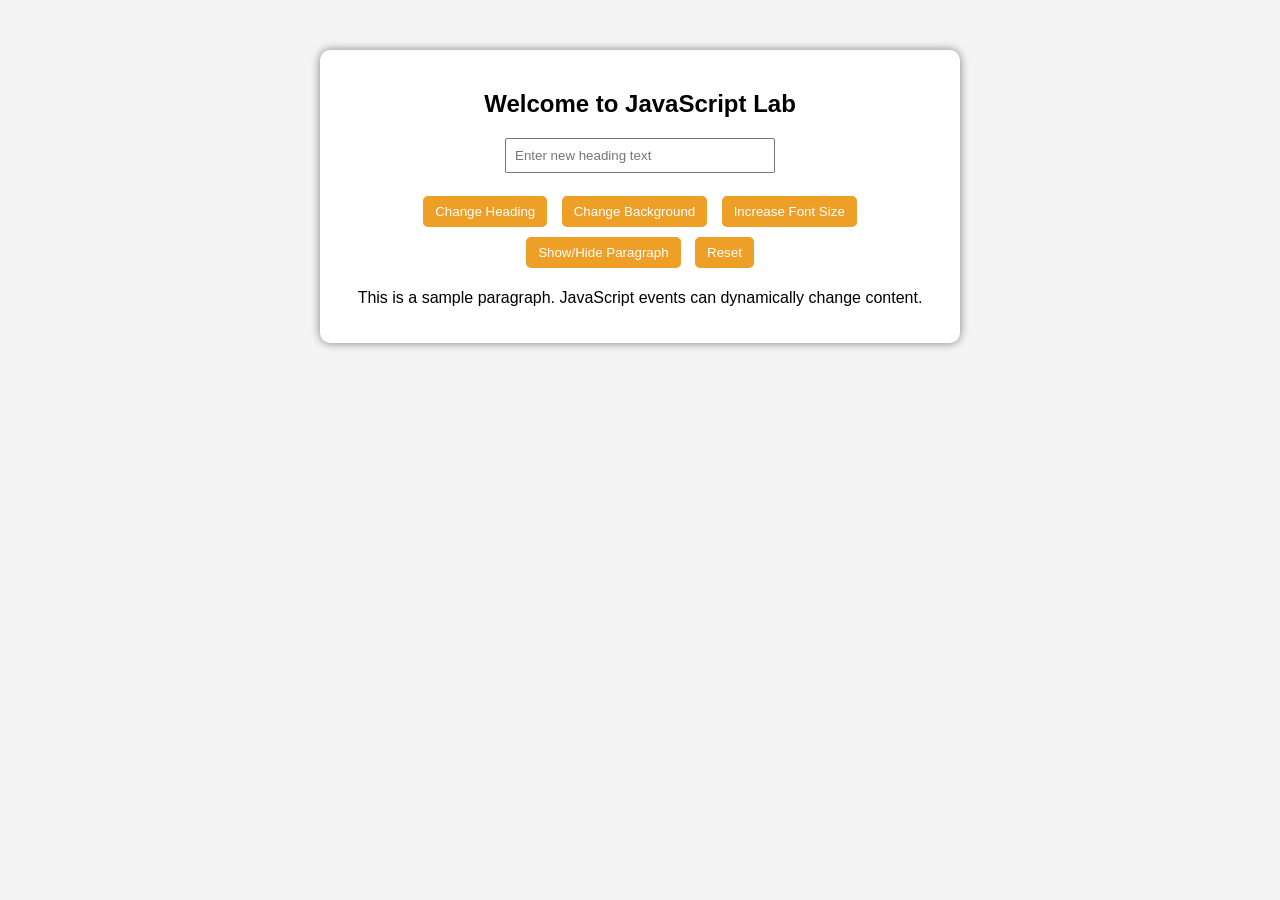
<file: experiment6.html>
<!DOCTYPE html>
    <html>
    <head>
        <title>Dynamic Content Changer</title>
        <link rel="stylesheet" href="experiment6.css">
    </head>
    <body>

    <div class="container">
        <h2 id="mainHeading">Welcome to JavaScript Lab</h2>

        <input type="text" id="userInput" placeholder="Enter new heading text">

        <br><br>

        <button id="changeTextBtn">Change Heading</button>
        <button id="bgColorBtn">Change Background</button>
        <button id="fontSizeBtn">Increase Font Size</button>
        <button id="toggleBtn">Show/Hide Paragraph</button>
        <button id="resetBtn">Reset</button>

        <p id="paragraph">
            This is a sample paragraph. JavaScript events can dynamically change content.
        </p>
    </div>

    <script src="experiment6.js"></script>
    </body>
    </html>
</file>
<file: mid term 1 solution/style.css>
body{
  font-family:Arial,sans-serif;
  background:#f2f2f2;
  text-align:center;
}

.container{
  margin:100px auto;
  padding:20px;
  background:#fff;
  width:300px;
  border-radius:10px;
  box-shadow:0 0 10px gray;
}

input{
  display:block;
  width:90%;
  margin:10px auto;
  padding:8px;
}

button{
  padding:10px 20px;
  background:#007bff;
  color:#fff;
  border:none;
  border-radius:5px;
  cursor:pointer;
}

button:hover{background:#0056b3;}

#result{
  margin-top:15px;
  font-weight:bold;
}
</file>
<file: assesment1.css>
body{
    font-family: Arial;
    background-color:#f4f4f4;
    text-align:center;
    /* display: flex;
    justify-content: center;
    width: 42%; */
    background:linear-gradient(50deg,purple,navy);
    min-height: 100vh;
}

h1{
    color:wheat;
    text-shadow: #f4f4f4;
    font-style: italic;
}

.form input{
    padding:10px;
    margin:5px;
}

button{
    padding:10px;
    margin:5px;
    cursor:pointer;
    background-color: rgb(131, 74, 185);
    color:white;
    border:none;
}

button:hover{
    background-color:#455be9;
}

#output{
    margin-top:20px;
    padding:20px;
    background:powderblue;
    width:60%;
    margin-left:auto;
    margin-right:auto;
    border-radius:10px;
    text-decoration: solid;
    text-align: center;

}
.box{
    background-color:rgb(63, 63, 222);
    border-radius: 30px;
    box-shadow: 10px solid black;
}
</file>
<file: exp4.css>
body {
    font-family: Arial;
    background-color:plum;
    text-align: center;
    display: flex;
    justify-content: center;
    justify-items: center;
    align-items: center;
}

.container {
    width: 650px;
    margin: 40px auto;
    padding: 20px;
    background: white;
    border-radius: 10px;
    box-shadow: 0 0 10px gray;
}
input {
    padding: 8px;
    margin: 5px;
    width:42% ;
}
button {
    padding: 8px 12px;
    margin: 5px;
    background-color: #28a745;
    color: white;
    border: none;
    border-radius: 10px;
    cursor: pointer;
    box-shadow: 5px;
}
button:hover {
    background-color: #1e7e34;
}
#output {
    margin-top: 20px;
    text-align: left;
}
</file>
<file: exp5.css>
body{
font-family: Arial;
background-color:#f2f2f2;
text-align:center;
padding:40px;
}
.container{
background:white;
padding:25px;
width:400px;
margin:auto;
border-radius:10px;
box-shadow:0px 0px 10px gray;
}
input{
padding:8px;
width:80%;
margin-top:5px;
}
button{
padding:10px 20px;
background-color:blue;
color:white;
border:none;
border-radius:5px;
cursor:pointer;
}
button:hover{
background-color:darkblue;
}
#result{
margin-top:20px;
font-weight:bold;
font-size:18px;
}
</file>
<file: experiment6.css>
body {
    font-family: Arial;
    background-color: #f4f4f4;
    text-align: center;
}

.container {
    width: 600px;
    margin: 50px auto;
    padding: 20px;
    background: white;
    border-radius: 10px;
    box-shadow: 0 0 10px gray;
}

button {
    padding: 8px 12px;
    margin: 5px;
    background-color: #ee9f27;
    color: white;
    border: none;
    border-radius: 5px;
    cursor: pointer;
}

button:hover {
    background-color: #a1b300;
}

input {
    padding: 8px;
    width: 250px;
}
</file>
